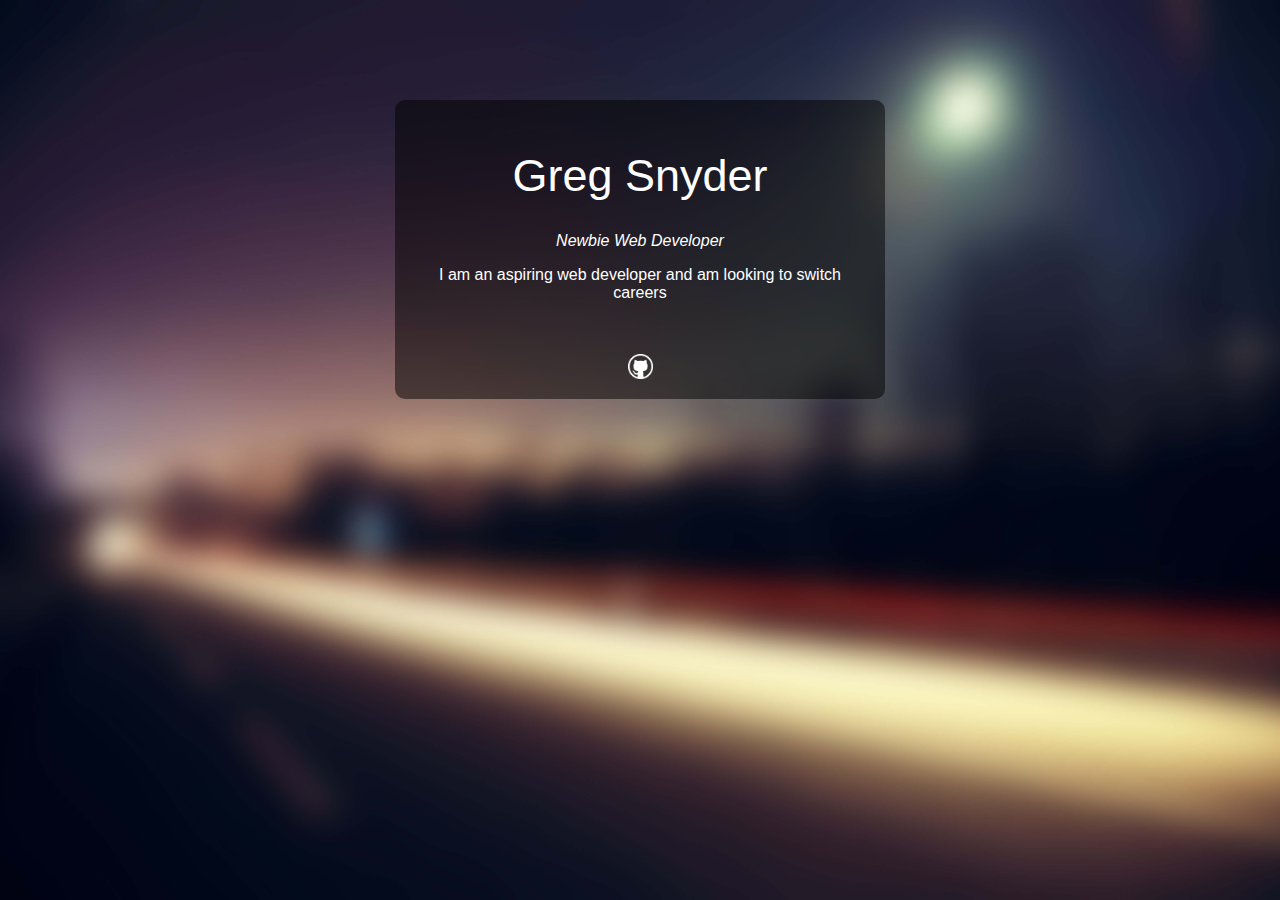
<file: index.html>
<html>
    <head>
        <style>
            body {
                background: url('assets/images/bg.jpg') no-repeat center center fixed;
                -webkit-background-size: cover;
                -moz-background-size: cover;
                -o-background-size: cover;
                background-size: cover;
            }
        </style>
        <link rel="stylesheet" type="text/css" href="assets/stylesheet.css">
    </head>
    <body>

        <div class="box">
            <h1>Greg Snyder</h1>
            <p><i>Newbie Web Developer</i></p>

            <p>I am an aspiring web developer and am looking to switch careers</p>

            <br />
            <br />

            <a href="https://github.com/snydes27">
                <img src="assets/images/github.png" width="25px" height="25px" />
            </a>
        </div>

    </body>
</html>
</file>
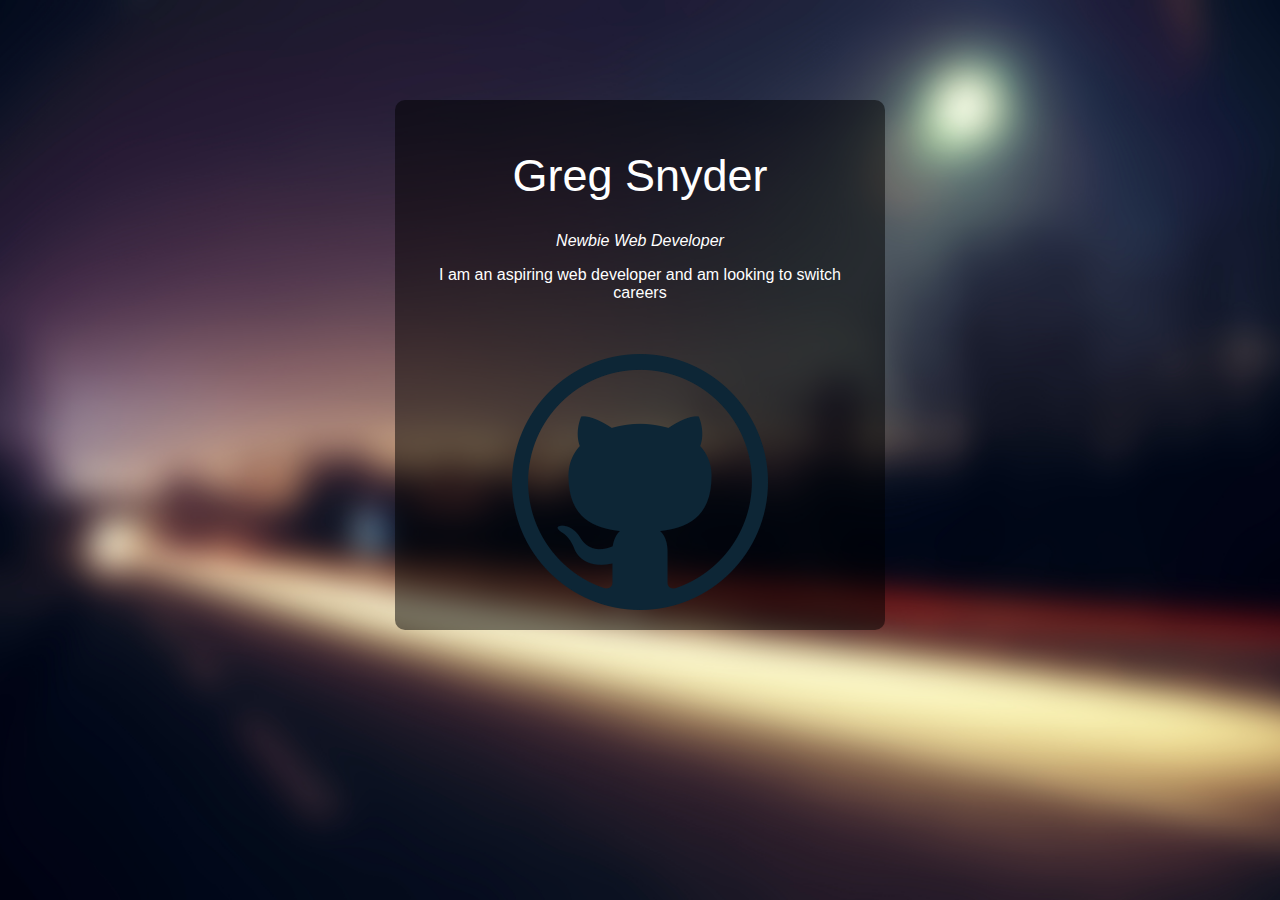
<file: splashpage/splashpage.html>
<html>
    <head>
        <style>
            body {
                background: url('bg.jpg') no-repeat center center fixed;
                -webkit-background-size: cover;
                -moz-background-size: cover;
                -o-background-size: cover;
                background-size: cover;
            }

            h1 {
                color: white;
                font-family: 'Helvetica Neue', Helvetica;
                font-weight: 100;
                font-size: 45px
            }

            p {
                color: white;
                font-family: 'Helvetica Neue', Helvetica;
                font-weight: 100;
            }

            .box{
                background-color: rgba(0,0,0,0.5);
                width: 450px;
                text-align: center;
                padding: 20px;
                margin: 100px auto;
                border-radius: 10px;
            }



        </style>
    </head>
    <body>

        <div class="box">
            <h1>Greg Snyder</h1>
            <p><i>Newbie Web Developer</i></p>

            <p>I am an aspiring web developer and am looking to switch careers</p>

            <br />
            <br />

            <a href="https://github.com/snydes27">
                <img src="github.png" />
            </a>
        </div>

    </body>
</html>
</file>
<file: assets/stylesheet.css>
h1 {
    color: white;
    font-family: 'Helvetica Neue', Helvetica;
    font-weight: 100;
    font-size: 45px
}

p {
    color: white;
    font-family: 'Helvetica Neue', Helvetica;
    font-weight: 100;
}

.box{
    background-color: rgba(0,0,0,0.5);
    width: 450px;
    text-align: center;
    padding: 20px;
    margin: 100px auto;
    border-radius: 10px;
}
</file>
